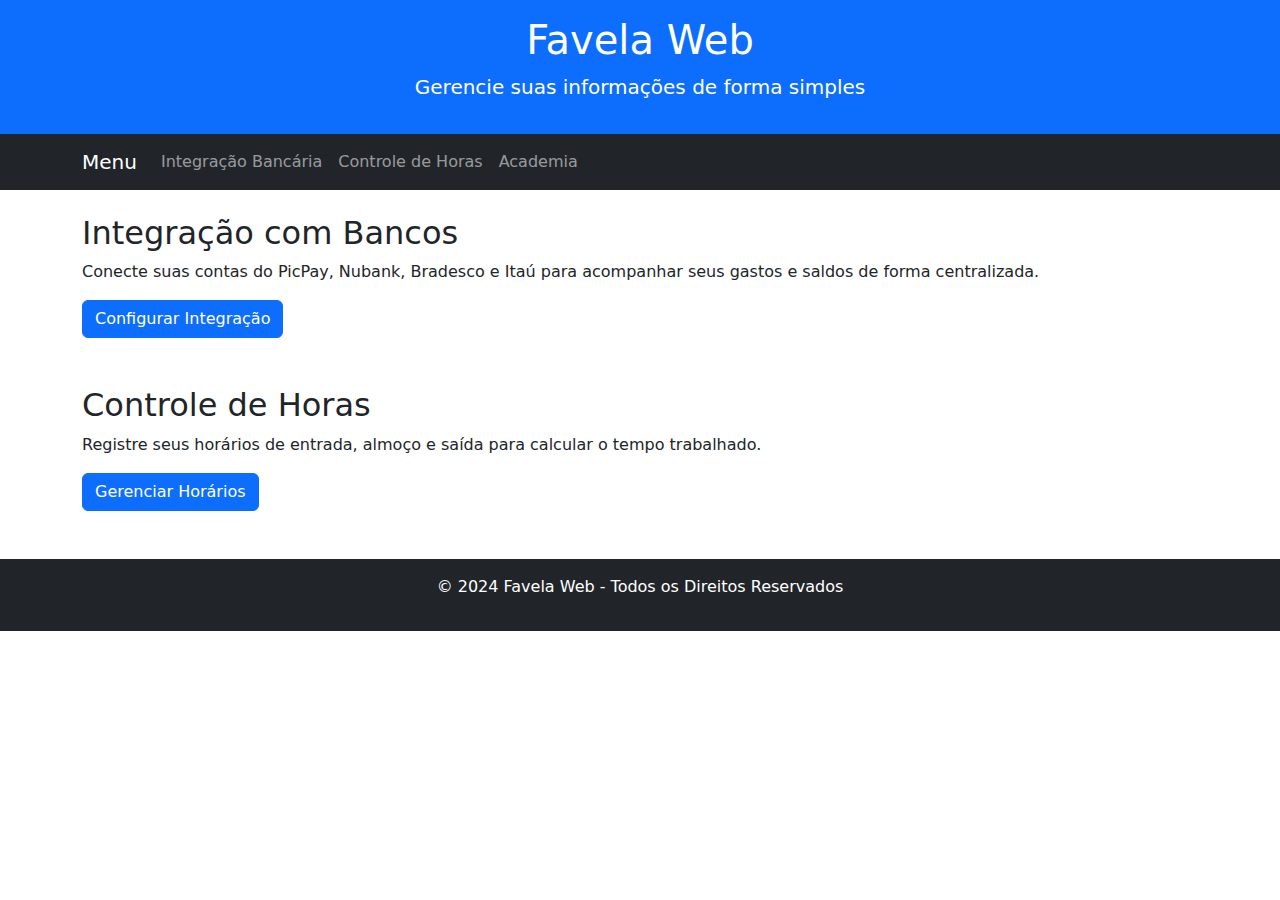
<file: index.html>
<!DOCTYPE html>
<html lang="en">
<head>
    <meta charset="UTF-8">
    <meta name="viewport" content="width=device-width, initial-scale=1.0">
    <title>Favela Web</title>
    <link href="https://cdn.jsdelivr.net/npm/bootstrap@5.3.0/dist/css/bootstrap.min.css" rel="stylesheet">
    <script src="https://cdn.jsdelivr.net/npm/bootstrap@5.3.0/dist/js/bootstrap.bundle.min.js"></script>

    <script>
        // Função para carregar o cabeçalho
        async function loadHeader() {
            const header = document.getElementById('header');
            try {
                const response = await fetch('header.html');
                if (!response.ok) {
                    throw new Error('Erro ao carregar o cabeçalho');
                }
                const html = await response.text();
                header.innerHTML = html;
            } catch (error) {
                console.error('Erro:', error);
            }
        }
        loadHeader();
    </script>
    
</head>
<body>
    <!-- Cabeçalho -->
    <header class="bg-primary text-white text-center py-3">
        <h1>Favela Web</h1>
        <p class="lead">Gerencie suas informações de forma simples</p>
    </header>

    <!-- Menu Principal -->
    <nav class="navbar navbar-expand-lg navbar-dark bg-dark">
        <div class="container">
            <a class="navbar-brand" href="index.html">Menu</a>
            <button class="navbar-toggler" type="button" data-bs-toggle="collapse" data-bs-target="#navbarNav" aria-controls="navbarNav" aria-expanded="false" aria-label="Toggle navigation">
                <span class="navbar-toggler-icon"></span>
            </button>
            <div class="collapse navbar-collapse" id="navbarNav">
                <ul class="navbar-nav">
                    <li class="nav-item">
                        <a class="nav-link" href="banco_index.html">Integração Bancária</a>
                    </li>
                    <li class="nav-item">
                        <a class="nav-link" href="horas_index.html">Controle de Horas</a>
                    </li>
                    <li class="nav-item">
                        <a class="nav-link" href="academia_index.html">Academia</a>
                    </li>
                </ul>
            </div>
        </div>
    </nav>
    <!-- Conteúdo Principal -->
    <main class="container my-4">
        <section id="integracao" class="mb-5">
            <h2>Integração com Bancos</h2>
            <p>Conecte suas contas do PicPay, Nubank, Bradesco e Itaú para acompanhar seus gastos e saldos de forma centralizada.</p>
            <button class="btn btn-primary">Configurar Integração</button>
        </section>

        <section id="controle-horas" class="mb-5">
            <h2>Controle de Horas</h2>
            <p>Registre seus horários de entrada, almoço e saída para calcular o tempo trabalhado.</p>
            <button class="btn btn-primary">Gerenciar Horários</button>
        </section>
    </main>

    <!-- Rodapé -->
    <footer class="bg-dark text-white text-center py-3">
        <p>&copy; 2024 Favela Web - Todos os Direitos Reservados</p>
    </footer>
</body>
</html>
</file>
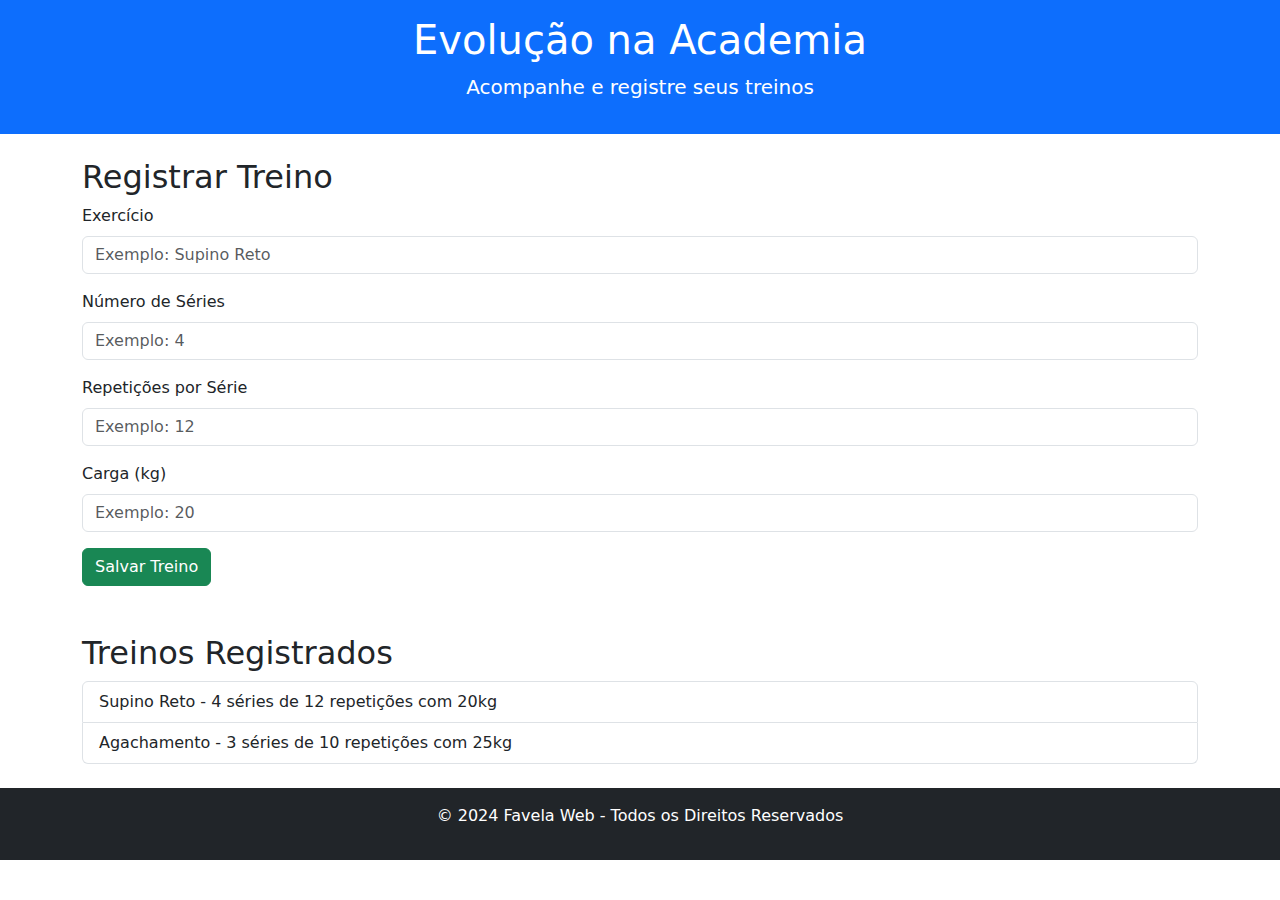
<file: academia_index.html>
<!DOCTYPE html>
<html lang="en">
<head>
    <meta charset="UTF-8">
    <meta name="viewport" content="width=device-width, initial-scale=1.0">
    <title>Evolução na Academia</title>
    <link href="https://cdn.jsdelivr.net/npm/bootstrap@5.3.0/dist/css/bootstrap.min.css" rel="stylesheet">
    <script src="https://cdn.jsdelivr.net/npm/bootstrap@5.3.0/dist/js/bootstrap.bundle.min.js"></script>
</head>
<body>
    <!-- Cabeçalho -->
    <header class="bg-primary text-white text-center py-3">
        <h1>Evolução na Academia</h1>
        <p class="lead">Acompanhe e registre seus treinos</p>
    </header>

    <!-- Conteúdo Principal -->
    <main class="container my-4">
        <!-- Formulário de Registro de Treino -->
        <section class="mb-5">
            <h2>Registrar Treino</h2>
            <form>
                <div class="mb-3">
                    <label for="exercicio" class="form-label">Exercício</label>
                    <input type="text" class="form-control" id="exercicio" placeholder="Exemplo: Supino Reto">
                </div>

                <div class="mb-3">
                    <label for="series" class="form-label">Número de Séries</label>
                    <input type="number" class="form-control" id="series" placeholder="Exemplo: 4">
                </div>

                <div class="mb-3">
                    <label for="repeticoes" class="form-label">Repetições por Série</label>
                    <input type="number" class="form-control" id="repeticoes" placeholder="Exemplo: 12">
                </div>

                <div class="mb-3">
                    <label for="carga" class="form-label">Carga (kg)</label>
                    <input type="number" class="form-control" id="carga" placeholder="Exemplo: 20">
                </div>

                <button type="submit" class="btn btn-success">Salvar Treino</button>
            </form>
        </section>

        <!-- Lista de Treinos Registrados -->
        <section>
            <h2>Treinos Registrados</h2>
            <ul class="list-group">
                <li class="list-group-item">Supino Reto - 4 séries de 12 repetições com 20kg</li>
                <li class="list-group-item">Agachamento - 3 séries de 10 repetições com 25kg</li>
            </ul>
        </section>
    </main>

    <!-- Rodapé -->
    <footer class="bg-dark text-white text-center py-3">
        <p>&copy; 2024 Favela Web - Todos os Direitos Reservados</p>
    </footer>
</body>
</html>
</file>
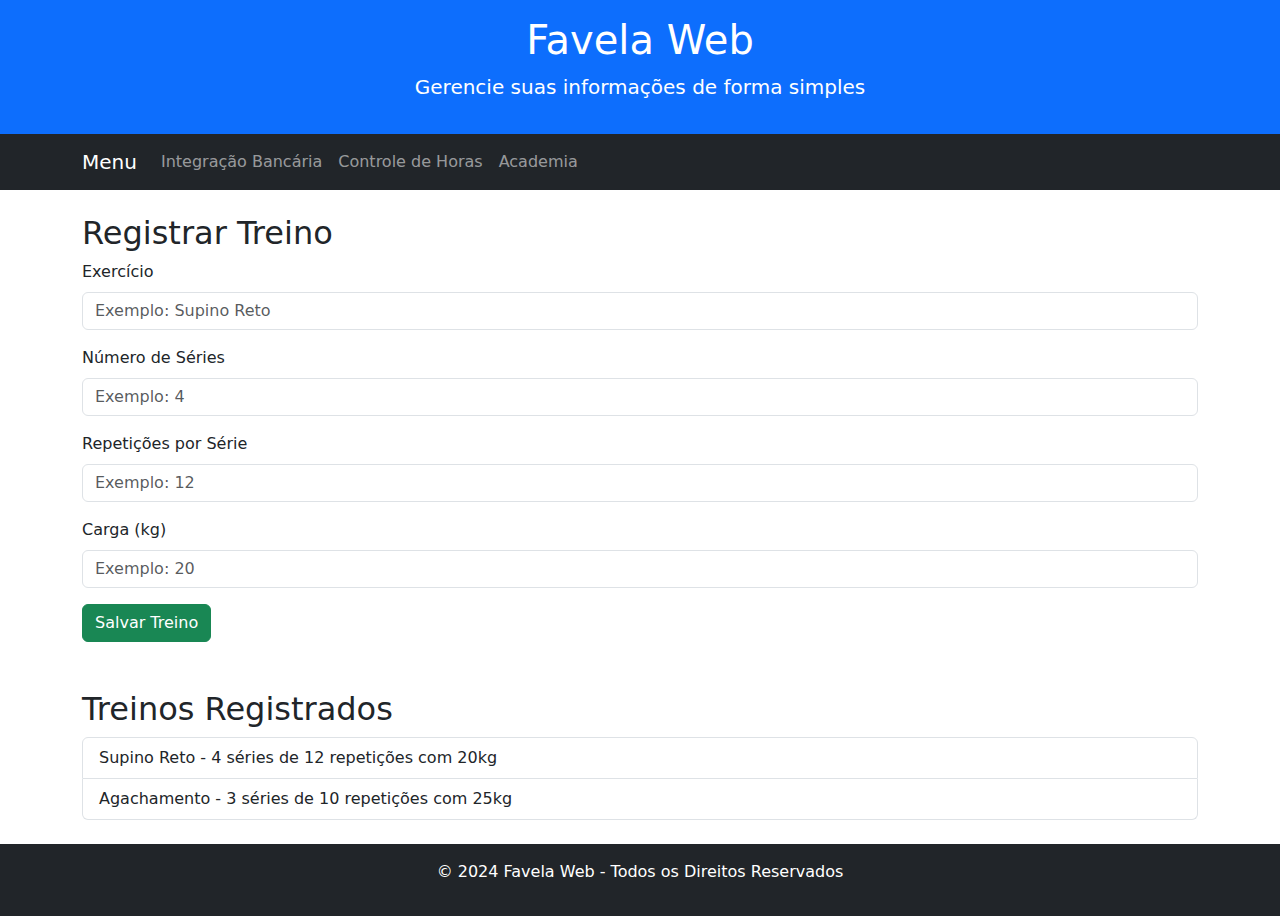
<file: banco_index.html>
<!DOCTYPE html>
<html lang="en">
<head>
    <meta charset="UTF-8">
    <meta name="viewport" content="width=device-width, initial-scale=1.0">
    <title>Evolução na Academia</title>
    <link href="https://cdn.jsdelivr.net/npm/bootstrap@5.3.0/dist/css/bootstrap.min.css" rel="stylesheet">
    <script src="https://cdn.jsdelivr.net/npm/bootstrap@5.3.0/dist/js/bootstrap.bundle.min.js"></script>
</head>
<body>
    <!-- Cabeçalho -->
    <header class="bg-primary text-white text-center py-3">
        <h1>Favela Web</h1>
        <p class="lead">Gerencie suas informações de forma simples</p>
    </header>

    <!-- Menu Principal -->
    <nav class="navbar navbar-expand-lg navbar-dark bg-dark">
        <div class="container">
            <a class="navbar-brand" href="index.html">Menu</a>
            <button class="navbar-toggler" type="button" data-bs-toggle="collapse" data-bs-target="#navbarNav" aria-controls="navbarNav" aria-expanded="false" aria-label="Toggle navigation">
                <span class="navbar-toggler-icon"></span>
            </button>
            <div class="collapse navbar-collapse" id="navbarNav">
                <ul class="navbar-nav">
                    <li class="nav-item">
                        <a class="nav-link" href="banco_index.html">Integração Bancária</a>
                    </li>
                    <li class="nav-item">
                        <a class="nav-link" href="horas_index.html">Controle de Horas</a>
                    </li>
                    <li class="nav-item">
                        <a class="nav-link" href="academia_index.html">Academia</a>
                    </li>
                </ul>
            </div>
        </div>
    </nav>

    <!-- Conteúdo Principal -->
    <main class="container my-4">
        <!-- Formulário de Registro de Treino -->
        <section class="mb-5">
            <h2>Registrar Treino</h2>
            <form>
                <div class="mb-3">
                    <label for="exercicio" class="form-label">Exercício</label>
                    <input type="text" class="form-control" id="exercicio" placeholder="Exemplo: Supino Reto">
                </div>

                <div class="mb-3">
                    <label for="series" class="form-label">Número de Séries</label>
                    <input type="number" class="form-control" id="series" placeholder="Exemplo: 4">
                </div>

                <div class="mb-3">
                    <label for="repeticoes" class="form-label">Repetições por Série</label>
                    <input type="number" class="form-control" id="repeticoes" placeholder="Exemplo: 12">
                </div>

                <div class="mb-3">
                    <label for="carga" class="form-label">Carga (kg)</label>
                    <input type="number" class="form-control" id="carga" placeholder="Exemplo: 20">
                </div>

                <button type="submit" class="btn btn-success">Salvar Treino</button>
            </form>
        </section>

        <!-- Lista de Treinos Registrados -->
        <section>
            <h2>Treinos Registrados</h2>
            <ul class="list-group">
                <li class="list-group-item">Supino Reto - 4 séries de 12 repetições com 20kg</li>
                <li class="list-group-item">Agachamento - 3 séries de 10 repetições com 25kg</li>
            </ul>
        </section>
    </main>

    <!-- Rodapé -->
    <footer class="bg-dark text-white text-center py-3">
        <p>&copy; 2024 Favela Web - Todos os Direitos Reservados</p>
    </footer>
</body>
</html>
</file>
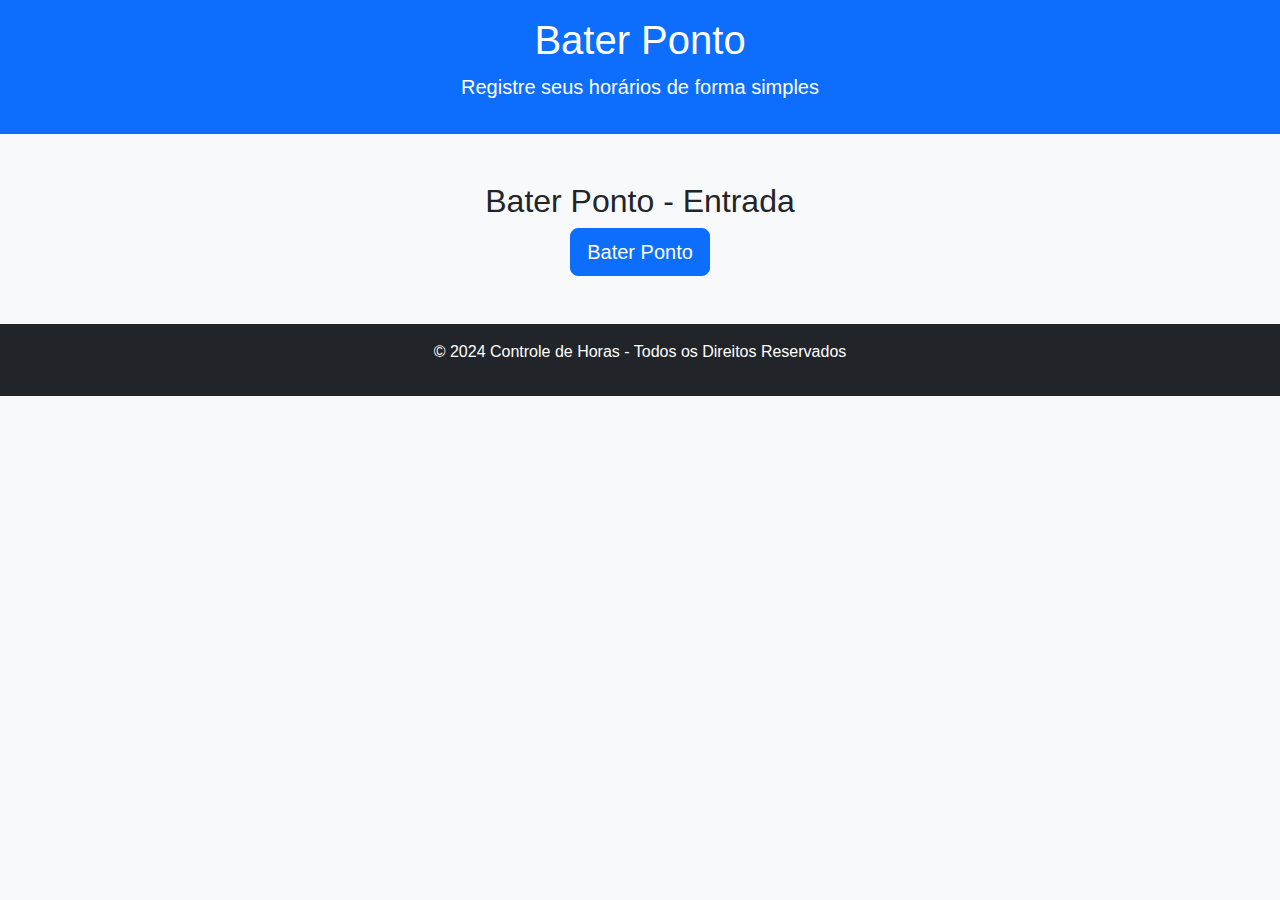
<file: bater_ponto.html>
<!DOCTYPE html>
<html lang="pt-BR">
<head>
    <meta charset="UTF-8">
    <meta name="viewport" content="width=device-width, initial-scale=1.0">
    <title>Bater Ponto</title>
    <link href="https://cdn.jsdelivr.net/npm/bootstrap@5.3.0/dist/css/bootstrap.min.css" rel="stylesheet">
    <style>
        body {
            background-color: #f8f9fa;
            font-family: Arial, sans-serif;
        }
        .container {
            max-width: 800px;
            margin: 20px auto;
        }
    </style>
</head>
<body>
    <!-- Cabeçalho -->
    <header class="bg-primary text-white text-center py-3">
        <h1>Bater Ponto</h1>
        <p class="lead">Registre seus horários de forma simples</p>
    </header>

    <!-- Conteúdo Principal -->
    <main class="container text-center">
        <section id="ponto-section" class="my-5">
            <h2 id="etapa-titulo">Bater Ponto - Entrada</h2>
            <button class="btn btn-primary btn-lg" id="bater-ponto-btn" onclick="proximaEtapa()">Bater Ponto</button>
        </section>
    </main>

    <!-- Rodapé -->
    <footer class="bg-dark text-white text-center py-3 mt-5">
        <p>&copy; 2024 Controle de Horas - Todos os Direitos Reservados</p>
    </footer>

    <script>
        let etapaAtual = 0;
        const etapas = ["Entrada", "Saída para Almoço", "Volta do Almoço", "Fim do Expediente"];

        function proximaEtapa() {
            const titulo = document.getElementById('etapa-titulo');
            const btn = document.getElementById('bater-ponto-btn');

            const agora = new Date();
            const horario = `${agora.getHours().toString().padStart(2, '0')}:${agora.getMinutes().toString().padStart(2, '0')}`;
            alert(`Ponto registrado para ${etapas[etapaAtual]} às ${horario}`);

            salvarHistorico(etapas[etapaAtual], horario);

            etapaAtual++;

            if (etapaAtual < etapas.length) {
                titulo.textContent = `Bater Ponto - ${etapas[etapaAtual]}`;
            } else {
                titulo.textContent = "Ponto Completo!";
                btn.disabled = true;
                btn.textContent = "Todos os pontos registrados";
            }
        }

        function salvarHistorico(etapa, horario) {
            // Recupera o histórico existente do Local Storage
            const historico = JSON.parse(localStorage.getItem("historicoPonto")) || [];
            
            // Adiciona a nova entrada
            const hoje = new Date().toISOString().split('T')[0]; // Data no formato YYYY-MM-DD
            historico.push({ data: hoje, etapa, horario });
            
            // Salva de volta no Local Storage
            localStorage.setItem("historicoPonto", JSON.stringify(historico));
        }
    </script>
</body>
</html>
</file>
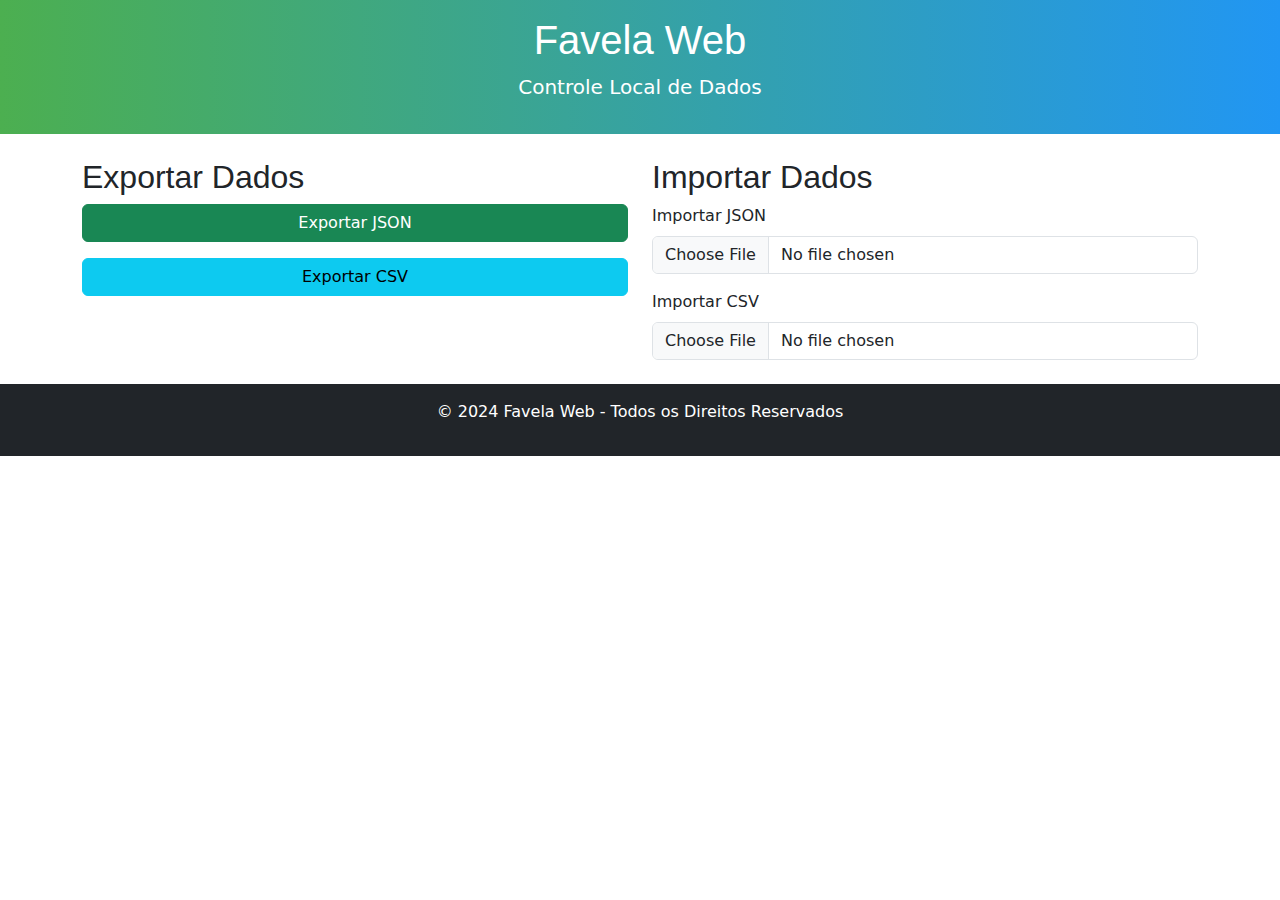
<file: export_import.html>
<!DOCTYPE html>
<html lang="en">
<head>
    <meta charset="UTF-8">
    <meta name="viewport" content="width=device-width, initial-scale=1.0">
    <title>Favela Web</title>
    <link href="https://cdn.jsdelivr.net/npm/bootstrap@5.3.0/dist/css/bootstrap.min.css" rel="stylesheet">
    <link rel="stylesheet" href="/style/style.css">
    <script src="https://cdn.jsdelivr.net/npm/bootstrap@5.3.0/dist/js/bootstrap.bundle.min.js"></script>
</head>
<body>
    <!-- Cabeçalho -->
    <header class="bg-primary text-white text-center py-3">
        <h1>Favela Web</h1>
        <p class="lead">Controle Local de Dados</p>
    </header>

    <!-- Conteúdo Principal -->
    <main class="container my-4">
        <div class="row">
            <div class="col-md-6">
                <h2>Exportar Dados</h2>
                <button class="btn btn-success w-100 mb-3">Exportar JSON</button>
                <button class="btn btn-info w-100 mb-3">Exportar CSV</button>
            </div>
            <div class="col-md-6">
                <h2>Importar Dados</h2>
                <label for="importJson" class="form-label">Importar JSON</label>
                <input type="file" id="importJson" class="form-control mb-3">
                <label for="importCsv" class="form-label">Importar CSV</label>
                <input type="file" id="importCsv" class="form-control">
            </div>
        </div>
    </main>

    <!-- Rodapé -->
    <footer class="bg-dark text-white text-center py-3">
        <p>&copy; 2024 Favela Web - Todos os Direitos Reservados</p>
    </footer>
</body>

</html>
</file>
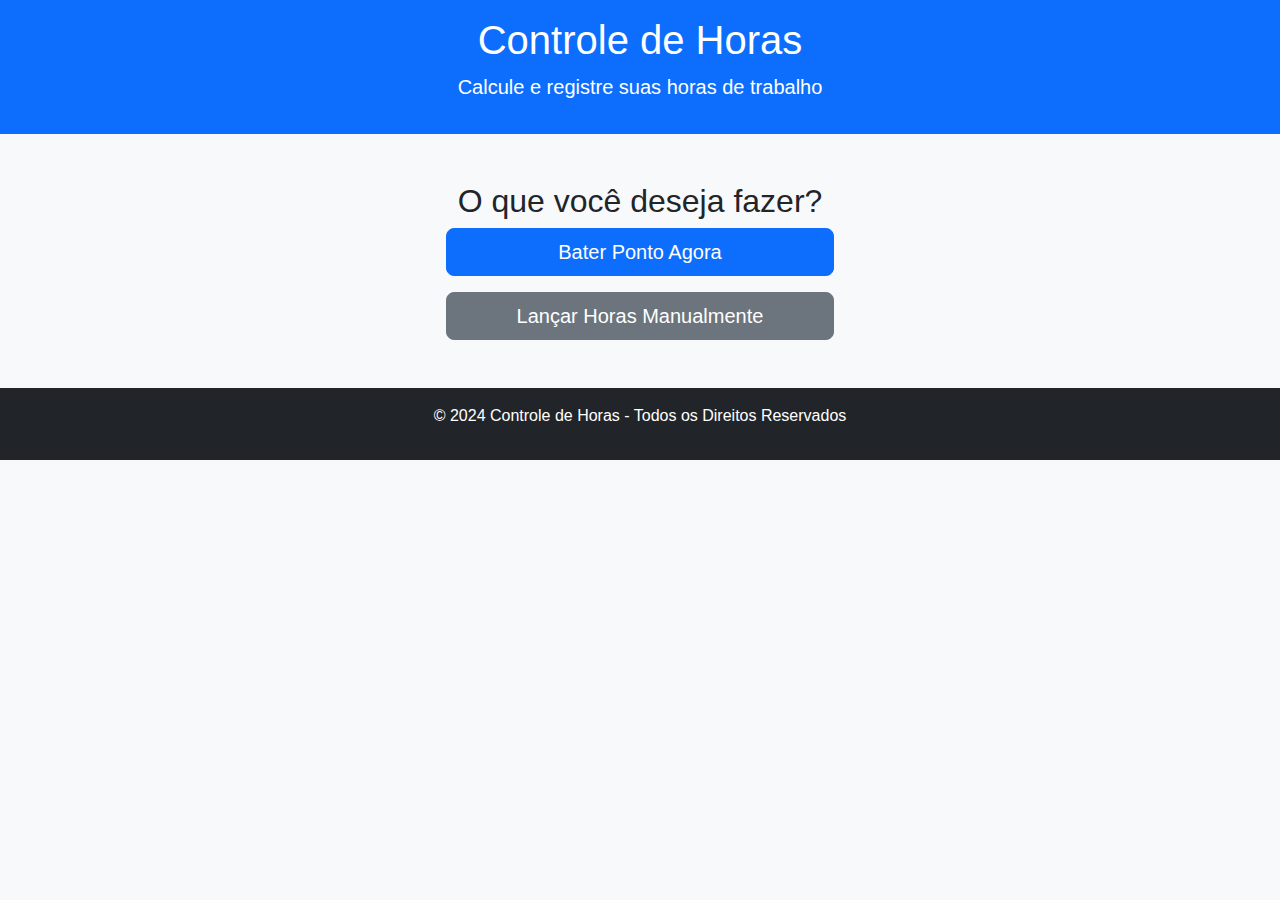
<file: horas_index.html>
<!DOCTYPE html>
<html lang="pt-BR">
<head>
    <meta charset="UTF-8">
    <meta name="viewport" content="width=device-width, initial-scale=1.0">
    <title>Controle de Horas</title>
    <link href="https://cdn.jsdelivr.net/npm/bootstrap@5.3.0/dist/css/bootstrap.min.css" rel="stylesheet">
    <style>
        body {
            background-color: #f8f9fa;
            font-family: Arial, sans-serif;
        }
        .container {
            max-width: 800px;
            margin: 20px auto;
        }
    </style>
</head>
<body>
    <!-- Cabeçalho -->
    <header class="bg-primary text-white text-center py-3">
        <h1>Controle de Horas</h1>
        <p class="lead">Calcule e registre suas horas de trabalho</p>
    </header>

    <!-- Conteúdo Principal -->
    <main class="container text-center">
        <!-- Botões de Opção -->
        <section class="my-5">
            <h2>O que você deseja fazer?</h2>
            <div class="d-grid gap-3 col-6 mx-auto">
                <a href="bater_ponto.html" class="btn btn-primary btn-lg">Bater Ponto Agora</a>
                <a href="lancar_horas.html" class="btn btn-secondary btn-lg">Lançar Horas Manualmente</a>
            </div>
        </section>
    </main>

    <!-- Rodapé -->
    <footer class="bg-dark text-white text-center py-3 mt-5">
        <p>&copy; 2024 Controle de Horas - Todos os Direitos Reservados</p>
    </footer>
</body>
</html>
</file>
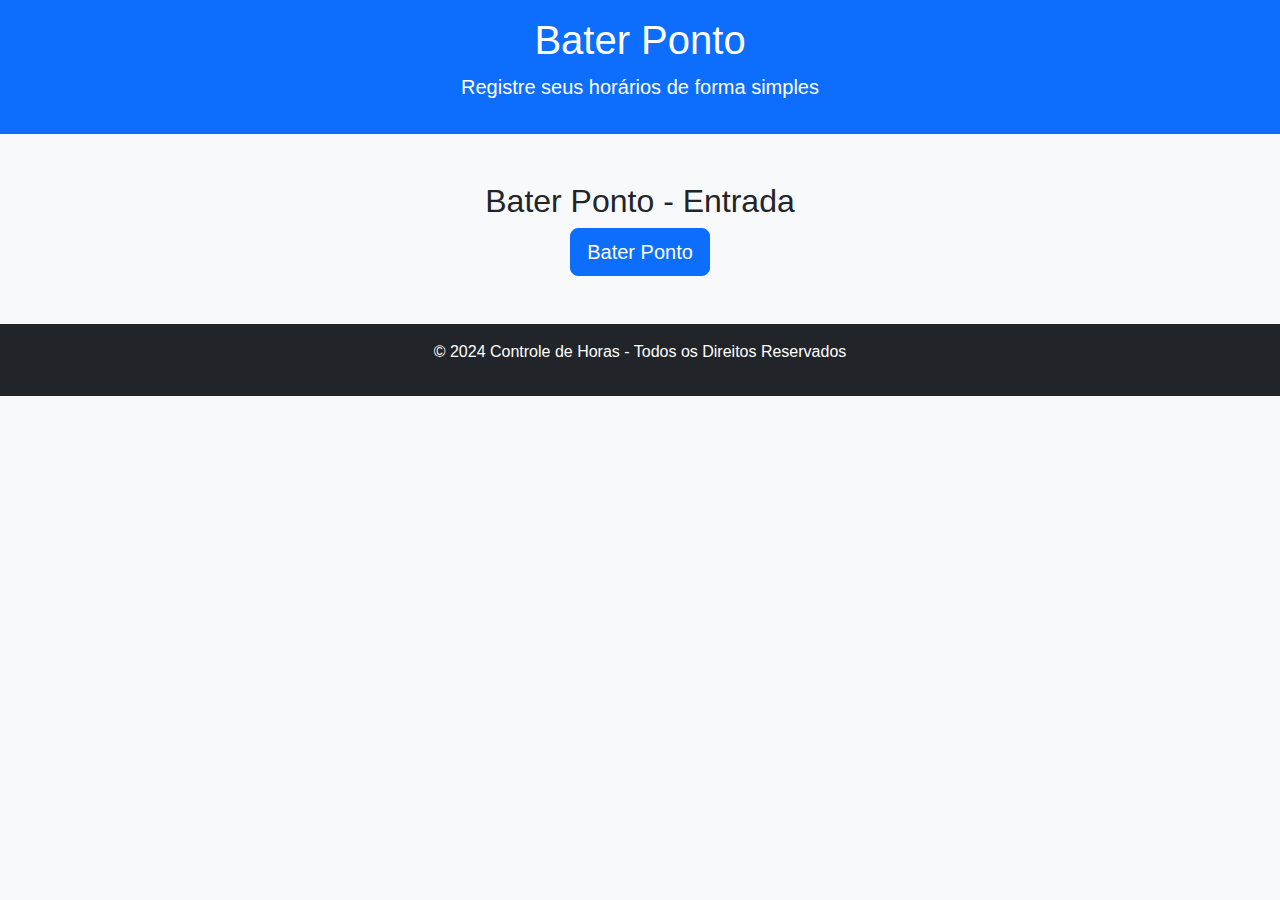
<file: lancar_horas.html>
<!DOCTYPE html>
<html lang="pt-BR">
<head>
    <meta charset="UTF-8">
    <meta name="viewport" content="width=device-width, initial-scale=1.0">
    <title>Bater Ponto</title>
    <link href="https://cdn.jsdelivr.net/npm/bootstrap@5.3.0/dist/css/bootstrap.min.css" rel="stylesheet">
    <style>
        body {
            background-color: #f8f9fa;
            font-family: Arial, sans-serif;
        }
        .container {
            max-width: 800px;
            margin: 20px auto;
        }
    </style>
</head>
<body>
    <!-- Cabeçalho -->
    <header class="bg-primary text-white text-center py-3">
        <h1>Bater Ponto</h1>
        <p class="lead">Registre seus horários de forma simples</p>
    </header>

    <!-- Conteúdo Principal -->
    <main class="container text-center">
        <section id="ponto-section" class="my-5">
            <h2 id="etapa-titulo">Bater Ponto - Entrada</h2>
            <button class="btn btn-primary btn-lg" id="bater-ponto-btn" onclick="proximaEtapa()">Bater Ponto</button>
        </section>
    </main>

    <!-- Rodapé -->
    <footer class="bg-dark text-white text-center py-3 mt-5">
        <p>&copy; 2024 Controle de Horas - Todos os Direitos Reservados</p>
    </footer>

    <script>
        let etapaAtual = 0;
        const etapas = ["Entrada", "Saída para Almoço", "Volta do Almoço", "Fim do Expediente"];

        function proximaEtapa() {
            const titulo = document.getElementById('etapa-titulo');
            const btn = document.getElementById('bater-ponto-btn');

            const agora = new Date();
            const horario = `${agora.getHours().toString().padStart(2, '0')}:${agora.getMinutes().toString().padStart(2, '0')}`;
            alert(`Ponto registrado para ${etapas[etapaAtual]} às ${horario}`);

            etapaAtual++;

            if (etapaAtual < etapas.length) {
                titulo.textContent = `Bater Ponto - ${etapas[etapaAtual]}`;
            } else {
                titulo.textContent = "Ponto Completo!";
                btn.disabled = true;
                btn.textContent = "Todos os pontos registrados";
            }
        }
    </script>
</body>
</html>
</file>
<file: style/style.css>
header {
    background-image: linear-gradient(to right, #4caf50, #2196f3);
}

footer {
    background-color: #333;
}

h1, h2 {
    font-family: 'Arial', sans-serif;
}
</file>
